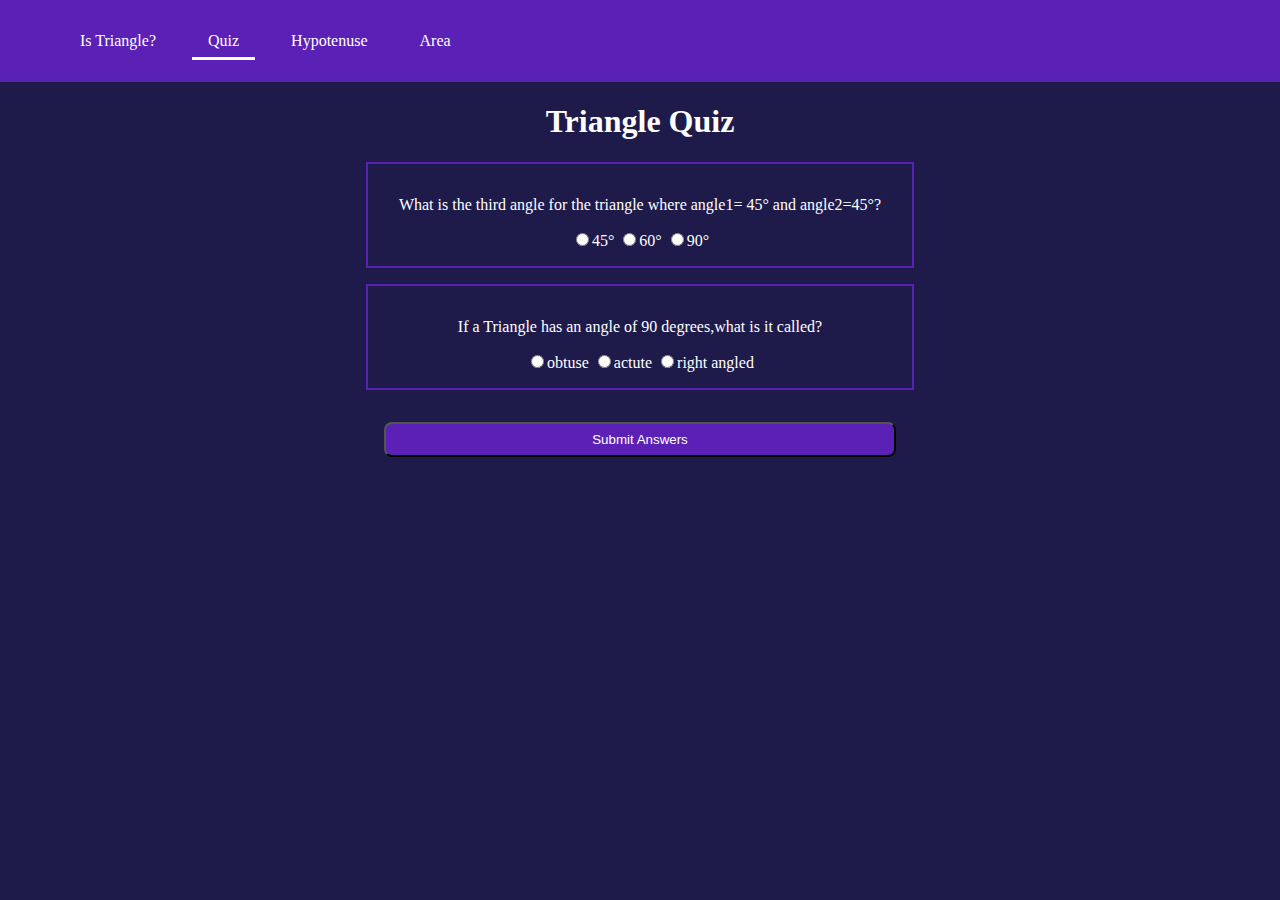
<file: quiz.html>
<!DOCTYPE html>
<html lang="en">
  <head>
    <meta charset="UTF-8" />
    <meta name="viewport" content="width=device-width, initial-scale=1.0" />
    <title>quiz</title>
    <link rel="stylesheet" href="style.css" />
  </head>
  <body>
    <nav class="navigation container">
      <ul class="list-non-bullets nav-pills">
        <li class="list-item-inline">
          <a class="link" href="index.html">Is Triangle?</a>
        </li>
        <li class="list-item-inline">
          <a class="link link-active" href="/">Quiz</a>
        </li>
        <li class="list-item-inline">
          <a class="link" href="hypotenuse.html">Hypotenuse</a>
        </li>
        <li class="list-item-inline">
          <a class="link" href="area.html">Area</a>
        </li>
      </ul>
    </nav>
    <!--  -->
    <div class="container">
      <h1>Triangle Quiz</h1>
      <form class="quiz-form">
        <div class="question-container">
          <p>
            What is the third angle for the triangle where angle1= 45° and
            angle2=45°?
          </p>
          <label><input name="question1" type="radio" value="45°" />45°</label>
          <label><input name="question1" type="radio" value="60°" />60°</label>
          <label><input name="question1" type="radio" value="90°" />90°</label>
        </div>
        <div class="question-container">
          <p>If a Triangle has an angle of 90 degrees,what is it called?</p>
          <label
            ><input name="question2" type="radio" value="obtuse" />obtuse</label
          >
          <label
            ><input name="question2" type="radio" value="actute" />actute</label
          >
          <label
            ><input name="question2" type="radio" value="right angled" />right
            angled</label
          >
        </div>
        <button class="commonBtn" id="submit-answer-btn">Submit Answers</button>
      </form>
      <div class="output-div" id="quiz-output"></div>
    </div>
    <script src="quiz.js"></script>
  </body>
</html>
</file>
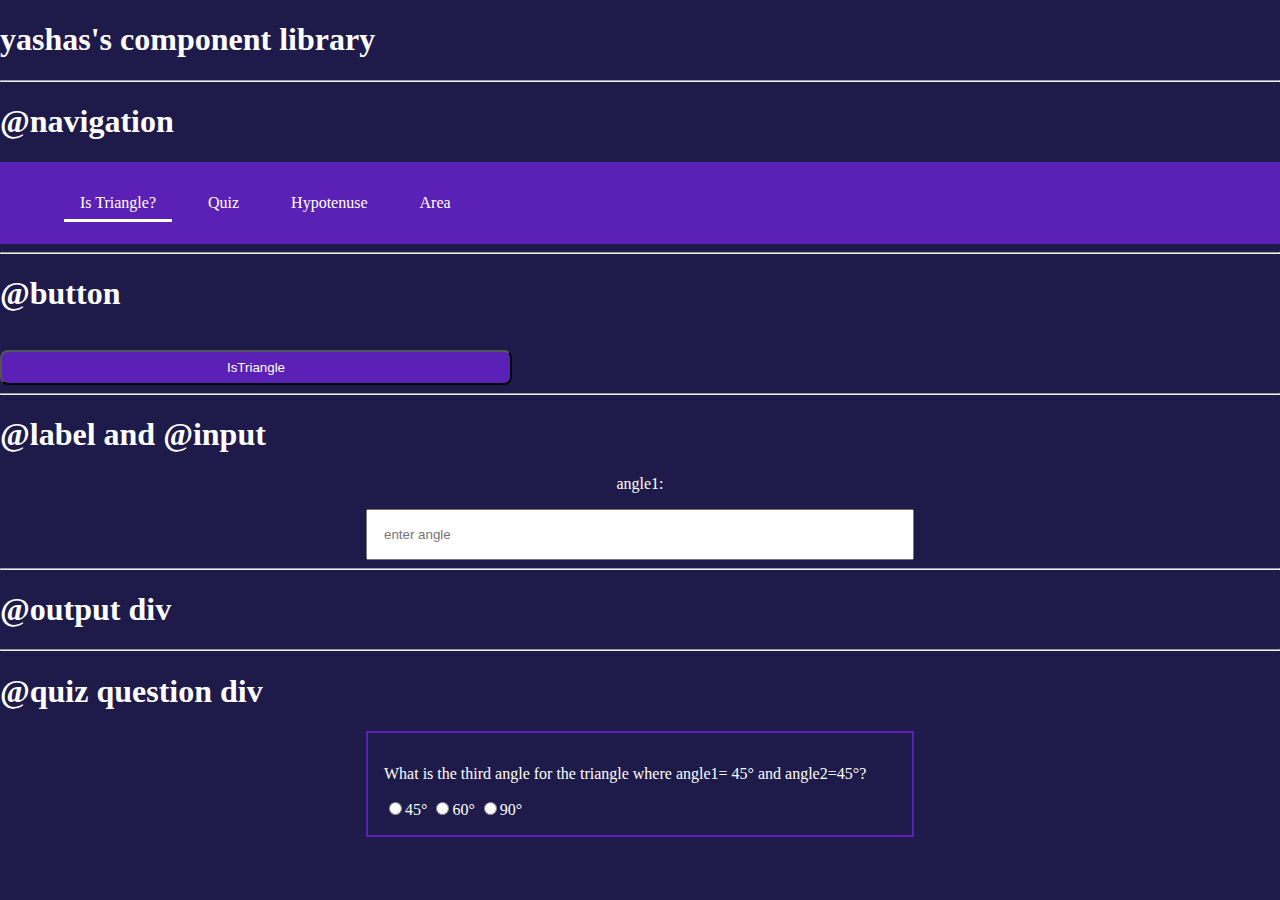
<file: component lib/component.html>
<!DOCTYPE html>
<html lang="en">
  <head>
    <meta charset="UTF-8" />
    <meta name="viewport" content="width=device-width, initial-scale=1.0" />
    <title>Component lib</title>
    <link rel="stylesheet" href="/style.css" />
  </head>
  <body>
    <h1>yashas's component library</h1>
    <hr />
    <h1>@navigation</h1>
    <nav class="navigation container">
      <ul class="list-non-bullets nav-pills">
        <li class="list-item-inline">
          <a class="link link-active" href="/">Is Triangle?</a>
        </li>
        <li class="list-item-inline">
          <a class="link" href="/">Quiz</a>
        </li>
        <li class="list-item-inline">
          <a class="link" href="/">Hypotenuse</a>
        </li>
        <li class="list-item-inline">
          <a class="link" href="/">Area</a>
        </li>
      </ul>
    </nav>

    <!-- button -->
    <hr />
    <h1>@button</h1>

    <button class="commonBtn" id="is-triangle-btn">IsTriangle</button>

    <hr />

    <h1>@label and @input</h1>

    <label class="angles-label" for="angle1">angle1:</label>
    <input placeholder="enter angle" type="number" class="input-angles" />

    <hr />
    <h1>@output div</h1>
    <div class="output-div" id="output"></div>

    <hr />
    <h1>@quiz question div</h1>

    <div class="question-container">
      <p>
        What is the third angle for the triangle where angle1= 45° and
        angle2=45°?
      </p>
      <label for=""><input name="question1" type="radio" />45°</label>
      <label for=""><input name="question1" type="radio" />60°</label>
      <label for=""><input name="question1" type="radio" />90°</label>
    </div>
  </body>
</html>
</file>
<file: style.css>
h1 {
  color: white;
}

:root {
  --primary-color: #5b21b6;
  --secondary-color: #1e1b4b;
}

body {
  margin: 0;
  padding: 0;
  background-color: var(--secondary-color);
}

.container {
  padding: 0 1rem;
  text-align: center;
}

.list-non-bullets {
  list-style: none;
}

.list-item-inline {
  display: inline;
  padding: 0px 0.5rem;
}

.navigation {
  background-color: var(--primary-color);
  color: white;
  padding: 1rem;
}

.navigation .nav-pills {
  text-align: left;
}

.navigation .link {
  color: white;
}

.link {
  text-decoration: none;
  padding: 0.5rem 1rem;
}

.navigation .link-active {
  border-bottom: 3px solid white;
}

/* button */

.commonBtn {
  background-color: var(--primary-color);
  color: white;
  width: 40vw;
  align-items: center;
  padding: 0.5rem;
  border-radius: 0.5rem;
  margin-top: 1rem;
}

.input-angles {
  padding: 1rem;
  margin: auto;
  display: block;
  width: 40vw;
}

.angles-label {
  display: block;
  color: white;
  text-align: center;
  margin: 1rem;
}

/* outputdiv */

.output-div {
  color: white;
  font-size: x-large;
  text-align: center;
  margin: 1rem;
}

.question-container {
  display: block;
  color: white;
  border: 2px solid var(--primary-color);
  width: 40vw;
  margin: auto;
  padding: 1rem;
  margin-bottom: 1rem;
}

@media screen and (max-width: 767px) {
  .link {
    display: block;
    text-align: center;
  }
}
</file>
